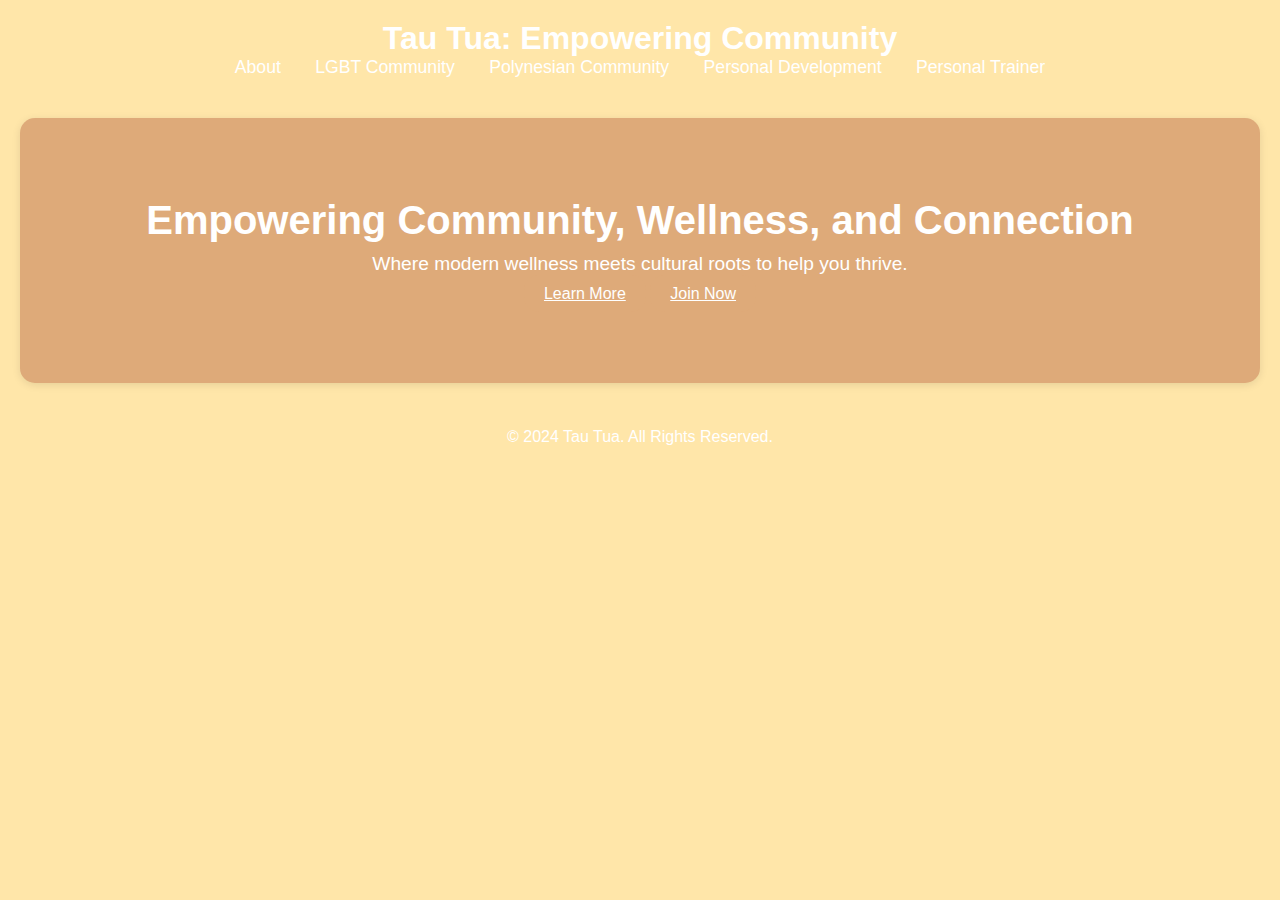
<file: index.html>
<!DOCTYPE html>
<html lang="en">
<head>
    <meta charset="UTF-8">
    <meta name="viewport" content="width=device-width, initial-scale=1.0">
    <title>Empowering Community | Tau Tua</title>
    <link rel="stylesheet" href="styles.css">
</head>
<body>

<header>
    <h1>Tau Tua: Empowering Community</h1>
    <nav>
        <a href="about.html">About</a>
        <a href="lgbt.html">LGBT Community</a>
        <a href="polynesian.html">Polynesian Community</a>
        <a href="personal-development.html">Personal Development</a>
        <a href="personal-trainer.html">Personal Trainer</a>
    </nav>
</header>

<section class="hero">
    <h2>Empowering Community, Wellness, and Connection</h2>
    <p>Where modern wellness meets cultural roots to help you thrive.</p>
    <a href="about.html" class="cta-button">Learn More</a>
    <a href="contact.html" class="cta-button">Join Now</a>
</section>

<footer>
    <p>&copy; 2024 Tau Tua. All Rights Reserved.</p>
</footer>

</body>
</html>
</file>
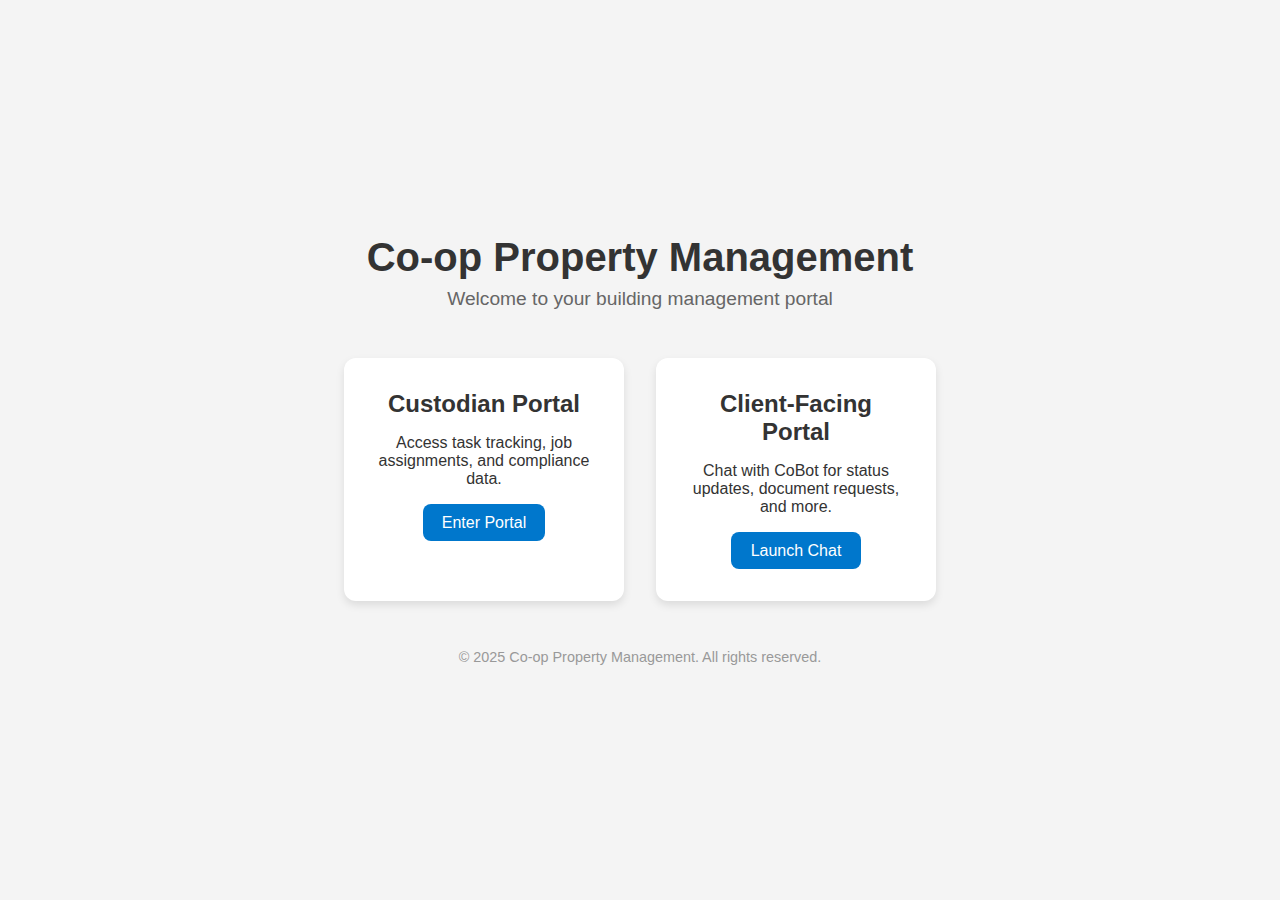
<file: CoBot.html>
<!DOCTYPE html>
<html lang="en">
<head>
  <meta charset="UTF-8" />
  <meta name="viewport" content="width=device-width, initial-scale=1.0" />
  <title>Co-op Property Management Portal</title>
  <style>
    * {
      box-sizing: border-box;
      margin: 0;
      padding: 0;
      font-family: Arial, sans-serif;
    }
    body {
      background-color: #f4f4f4;
      color: #333;
      display: flex;
      flex-direction: column;
      align-items: center;
      justify-content: center;
      min-height: 100vh;
      padding: 2rem;
    }
    header {
      text-align: center;
      margin-bottom: 3rem;
    }
    header h1 {
      font-size: 2.5rem;
      margin-bottom: 0.5rem;
    }
    header p {
      font-size: 1.2rem;
      color: #666;
    }
    .portals {
      display: flex;
      gap: 2rem;
      flex-wrap: wrap;
      justify-content: center;
    }
    .portal {
      background-color: white;
      border-radius: 12px;
      box-shadow: 0 4px 8px rgba(0,0,0,0.1);
      padding: 2rem;
      text-align: center;
      width: 280px;
      transition: transform 0.2s;
    }
    .portal:hover {
      transform: translateY(-5px);
    }
    .portal h2 {
      font-size: 1.5rem;
      margin-bottom: 1rem;
    }
    .portal a {
      display: inline-block;
      margin-top: 1rem;
      text-decoration: none;
      color: white;
      background-color: #0077cc;
      padding: 0.6rem 1.2rem;
      border-radius: 8px;
      transition: background-color 0.3s;
    }
    .portal a:hover {
      background-color: #005fa3;
    }
    footer {
      margin-top: 3rem;
      font-size: 0.9rem;
      color: #999;
    }
  </style>
</head>
<body>
  <header>
    <h1>Co-op Property Management</h1>
    <p>Welcome to your building management portal</p>
  </header>

  <section class="portals">
    <div class="portal">
      <h2>Custodian Portal</h2>
      <p>Access task tracking, job assignments, and compliance data.</p>
      <a href="https://airtable.com/appvrCESB8MaXHNT6/pag7MmwFIxVBq4SGl?BlTNI=b%3AeyJLTkZNWCI6W1sxLCJzZWxHb2F0WTFqNnNIS2VZUSJdXX0&1KUtQ=b%3AeyJHMmVoYSI6W1syLHsibW9kZSI6ImRheXNGcm9tTm93IiwibnVtYmVyT2ZEYXlzIjozMCwidGltZVpvbmUiOiJQYWNpZmljL0F1Y2tsYW5kIiwic2hvdWxkVXNlQ29ycmVjdFRpbWVab25lRm9yRm9ybXVsYWljQ29sdW1uIjp0cnVlfV1dfQ&iMu3b=b%3AeyJnY05EeCI6W1swLHRydWVdXX0&MmS8T=recHe6h3FNvV8Msl2&GU5SC=recOiXz9nAojkfqVE&TA3KA=recnPxTmuXeoZJVOi" target="_blank">Enter Portal</a>
    </div>
    <div class="portal">
      <h2>Client-Facing Portal</h2>
      <p>Chat with CoBot for status updates, document requests, and more.</p>
      <a href="https://www.chatbase.co/your-bot-link" target="_blank">Launch Chat</a>
    </div>
  </section>

  <footer>
    &copy; 2025 Co-op Property Management. All rights reserved.
  </footer>

      <!-- Chatbase Bubble Widget Script -->
    <script>
    (function(){if(!window.chatbase||window.chatbase("getState")!=="initialized"){window.chatbase=(...arguments)=>{if(!window.chatbase.q){window.chatbase.q=[]}window.chatbase.q.push(arguments)};window.chatbase=new Proxy(window.chatbase,{get(target,prop){if(prop==="q"){return target.q}return(...args)=>target(prop,...args)}})}const onLoad=function(){const script=document.createElement("script");script.src="https://www.chatbase.co/embed.min.js";script.id="EPsGbPuLX3mP_KGBpy97g";script.domain="www.chatbase.co";document.body.appendChild(script)};if(document.readyState==="complete"){onLoad()}else{window.addEventListener("load",onLoad)}})();
    </script>
</body>
</html>
</file>
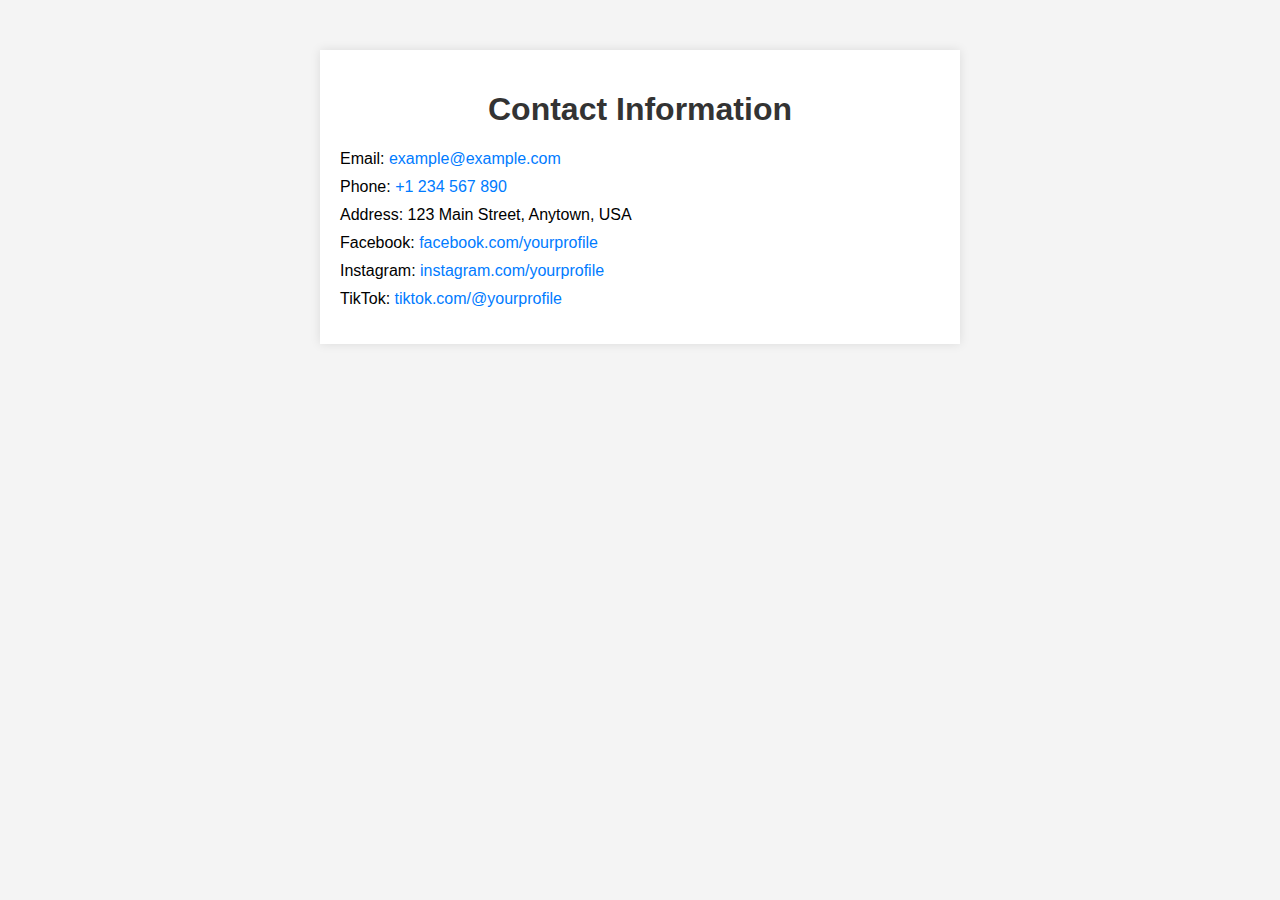
<file: contact.html>
<!DOCTYPE html>
<html lang="en">
<head>
    <meta charset="UTF-8">
    <meta name="viewport" content="width=device-width, initial-scale=1.0">
    <title>Contact Information</title>
    <style>
        body {
            font-family: Arial, sans-serif;
            margin: 0;
            padding: 0;
            background-color: #f4f4f4;
        }
        .container {
            max-width: 600px;
            margin: 50px auto;
            padding: 20px;
            background-color: #fff;
            box-shadow: 0 0 10px rgba(0, 0, 0, 0.1);
        }
        h1 {
            text-align: center;
            color: #333;
        }
        .contact-info {
            list-style: none;
            padding: 0;
        }
        .contact-info li {
            margin: 10px 0;
        }
        .contact-info a {
            color: #007BFF;
            text-decoration: none;
        }
        .contact-info a:hover {
            text-decoration: underline;
        }
    </style>
</head>
<body>
    <div class="container">
        <h1>Contact Information</h1>
        <ul class="contact-info">
            <li>Email: <a href="mailto:example@example.com">example@example.com</a></li>
            <li>Phone: <a href="tel:+1234567890">+1 234 567 890</a></li>
            <li>Address: 123 Main Street, Anytown, USA</li>
            <li>Facebook: <a href="https://www.facebook.com/yourprofile" target="_blank">facebook.com/yourprofile</a></li>
            <li>Instagram: <a href="https://www.instagram.com/yourprofile" target="_blank">instagram.com/yourprofile</a></li>
            <li>TikTok: <a href="https://www.tiktok.com/@yourprofile" target="_blank">tiktok.com/@yourprofile</a></li>
        </ul>
    </div>
</body>
</html></ul>
</file>
<file: styles.css>
/* styles.css */

/* Color Variables */
:root {
    --primary-accent: #DEAA79; /* Warm Sand */
    --secondary-accent: #FFE6A9; /* Soft Cream */
    --complementary-accent: #B1C29E; /* Muted Sage */
    --primary-dark: #59287; /* Deep Indigo */
    --text-color: #333; /* Neutral text color for readability */
    --background-color: #FFE6A9; /* Soft Cream for the background */
}

/* General Styles */
body {
    font-family: Arial, sans-serif;
    margin: 0;
    padding: 0;
    color: var(--text-color);
    background-color: var(--background-color);
}

/* Header */
header {
    background-color: var(--primary-dark); /* Deep Indigo for contrast */
    color: white;
    text-align: center;
    padding: 20px;
    border-radius: 0 0 15px 15px;
}

header h1 {
    margin: 0;
}

/* Navigation Links */
nav a {
    color: white;
    text-decoration: none;
    margin: 0 15px;
    font-size: 1.1em;
}

nav a:hover {
    color: var(--secondary-accent); /* Highlight links on hover */
}

/* Section Styles */
section {
    margin: 20px;
    padding: 20px;
    background-color: white;
    border-radius: 15px;
    box-shadow: 0 2px 8px rgba(0, 0, 0, 0.1);
}

/* Hero Section */
.hero {
    background: var(--primary-accent); /* Warm Sand for vibrancy */
    color: white;
    text-align: center;
    padding: 80px 20px;
    border-radius: 15px;
}

.hero h2 {
    font-size: 2.5em;
    margin: 0;
}

.hero p {
    font-size: 1.2em;
    margin: 10px 0;
}

/* Buttons */
button, a.cta-button {
    background: var(--primary-accent); /* Warm Sand for primary buttons */
    color: white;
    border: none;
    padding: 10px 20px;
    border-radius: 15px;
    font-size: 1em;
    transition: background-color 0.3s ease;
}

button:hover, a.cta-button:hover {
    background-color: var(--complementary-accent); /* Muted Sage on hover */
}

/* Gallery Images */
.gallery img {
    width: 100%;
    border-radius: 15px;
    margin: 10px 0;
}

/* Footer */
footer {
    background-color: var(--primary-dark); /* Deep Indigo for footer */
    color: white;
    text-align: center;
    padding: 20px;
    border-radius: 15px 15px 0 0;
}

footer p {
    margin: 5px 0;
}

/* Additional Styling */
blockquote {
    background-color: var(--secondary-accent); /* Soft Cream for highlights */
    padding: 20px;
    border-left: 5px solid var(--primary-accent); /* Warm Sand for accent */
    font-style: italic;
    border-radius: 10px;
    margin: 20px 0;
}

h2, h3 {
    color: var(--primary-dark); /* Deep Indigo for headings */
}
</file>
